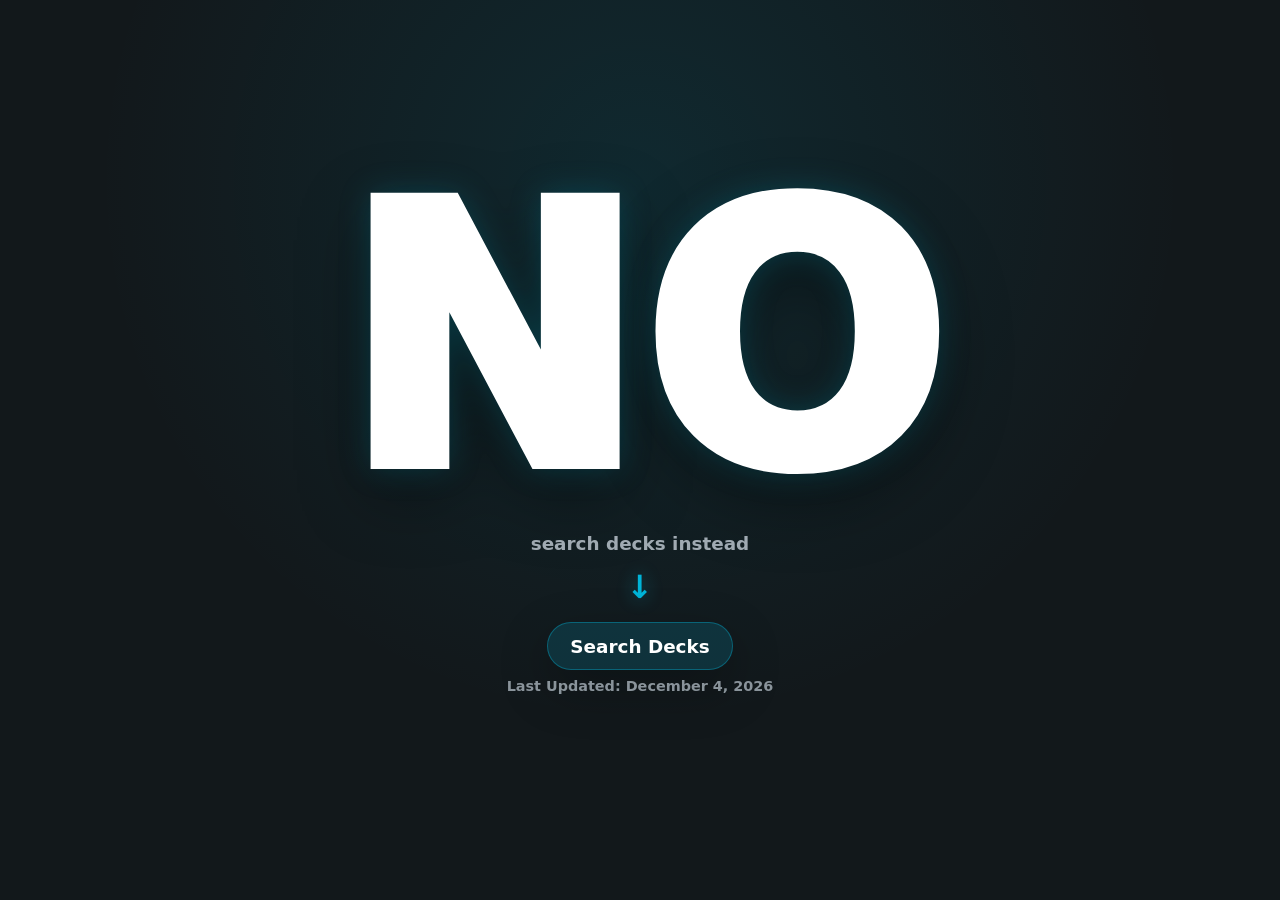
<file: is-set-5-out-yet/index.html>
<!DOCTYPE html>
<html lang="en">
<head>
  <meta charset="UTF-8" />
  <meta name="viewport" content="width=device-width, initial-scale=1.0" />

  <title>Is Set 5 Out Yet? | PvZH Vault</title>
  <meta name="description" content="Is Set 5 out yet for Plants vs. Zombies Heroes? No." />
  <meta name="theme-color" content="#12181b" />
  <link rel="icon" type="image/png" href="/pvzhvault_favicon.png">

  <style>
    :root {
      --bg-color: #12181b;
      --card-bg: #2a2e33;
      --card-bg-2: #20252a;
      --text-primary: #ffffff;
      --text-secondary: #a0aab2;
      --accent: #00b4d8;
      --accent-soft: rgba(0, 180, 216, 0.16);
      --border: rgba(255, 255, 255, 0.08);
      --shadow: 0 18px 50px rgba(0, 0, 0, 0.28);
    }

    * {
      box-sizing: border-box;
    }

    html,
    body {
      margin: 0;
      min-height: 100%;
      background:
        radial-gradient(circle at 50% 20%, rgba(0, 180, 216, 0.11), transparent 34rem),
        var(--bg-color);
      color: var(--text-primary);
      font-family: Inter, ui-sans-serif, system-ui, -apple-system, BlinkMacSystemFont, "Segoe UI", Arial, sans-serif;
    }
    .updated {
  margin-top: 8px;
  color: var(--text-secondary);
  font-size: 0.9rem;
  font-weight: 650;
  opacity: 0.85;
}
    body {
      min-height: 100vh;
      display: grid;
      place-items: center;
      padding: 24px;
    }

    main {
      text-align: center;
    }

    .no {
      margin: 0;
      font-size: clamp(8rem, 28vw, 24rem);
      line-height: 0.78;
      font-weight: 1000;
      text-shadow:
        0 0 32px rgba(0, 180, 216, 0.22),
        0 24px 70px rgba(0, 0, 0, 0.42);
    }

    .under {
      margin-top: clamp(28px, 5vw, 48px);
      color: var(--text-secondary);
      font-size: clamp(0.95rem, 2vw, 1.15rem);
      font-weight: 700;
    }

    .arrow {
      display: block;
      margin: 14px auto 16px;
      color: var(--accent);
      font-size: 2rem;
      animation: bounce 1.15s ease-in-out infinite;
      text-shadow: 0 0 18px rgba(0, 180, 216, 0.45);
    }

    .btn {
      display: inline-flex;
      align-items: center;
      justify-content: center;
      min-height: 48px;
      padding: 0 22px;
      border-radius: 999px;
      border: 1px solid rgba(0, 180, 216, 0.38);
      background: var(--accent-soft);
      color: var(--text-primary);
      font-weight: 900;
      text-decoration: none;
      box-shadow: var(--shadow);
      transition: transform 160ms ease, background 160ms ease, border-color 160ms ease;
    }

    .btn:hover {
      transform: translateY(-2px);
      background: rgba(0, 180, 216, 0.24);
      border-color: rgba(0, 180, 216, 0.62);
    }

    @keyframes bounce {
      0%, 100% {
        transform: translateY(0);
      }
      50% {
        transform: translateY(8px);
      }
    }
  </style>
</head>

<body>
  <main>
    <h1 class="no">NO</h1>

    <div class="under">
      search decks instead
      <span class="arrow" aria-hidden="true">↓</span>
      <a class="btn" href="/">Search Decks</a>
      <div class="updated">Last Updated: <span id="today-date"></span></div>
    </div>
  </main>
  <script>
  document.getElementById("today-date").textContent =
    new Intl.DateTimeFormat("en-US", {
      month: "long",
      day: "numeric",
      year: "numeric"
    }).format(new Date());
</script>
</body>
</html>
</file>
